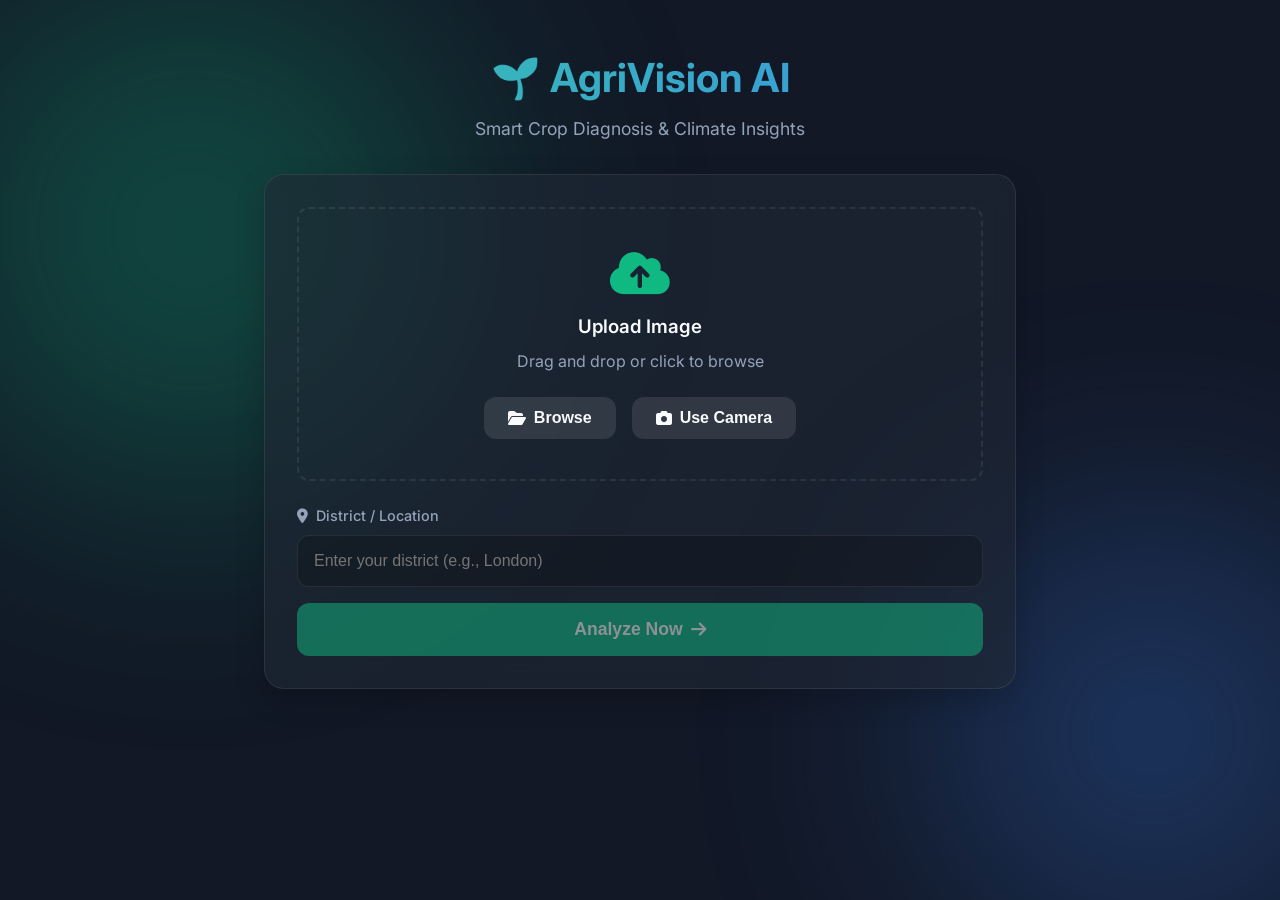
<file: static/index.html>
<!DOCTYPE html>
<html lang="en">
<head>
    <meta charset="UTF-8">
    <meta name="viewport" content="width=device-width, initial-scale=1.0">
    <title>AgriVision AI - Smart Crop Diagnosis</title>
    <link href="https://fonts.googleapis.com/css2?family=Inter:wght@400;500;600;700&display=swap" rel="stylesheet">
    <link rel="stylesheet" href="https://cdnjs.cloudflare.com/ajax/libs/font-awesome/6.4.0/css/all.min.css">
    <link rel="stylesheet" href="/static/css/styles.css">
</head>
<body>
    <div class="bg-blur bg-blur-1"></div>
    <div class="bg-blur bg-blur-2"></div>
    
    <header class="header">
        <div class="header-container">
            <h1>🌱 AgriVision AI</h1>
            <p>Smart Crop Diagnosis & Climate Insights</p>
        </div>
    </header>

    <main class="main-container">
        <!-- Input State -->
        <section id="inputSection" class="glass-panel slide-up">
            <div class="upload-container" id="dropZone">
                <input type="file" id="fileInput" accept="image/*" hidden>
                
                <div id="uploadPrompt" class="upload-prompt">
                    <i class="fa-solid fa-cloud-arrow-up icon-large"></i>
                    <h3>Upload Image</h3>
                    <p>Drag and drop or click to browse</p>
                </div>
                
                <img id="imagePreview" class="image-preview hidden" alt="Uploaded plant leaf">
                
                <div class="upload-actions">
                    <button class="btn btn-secondary" id="uploadBtn"><i class="fa-solid fa-folder-open"></i> Browse</button>
                    <button class="btn btn-secondary" id="cameraBtn"><i class="fa-solid fa-camera"></i> Use Camera</button>
                </div>
                
                <button class="btn-icon hidden" id="removeImgBtn" title="Remove image"><i class="fa-solid fa-xmark"></i></button>
            </div>

            <!-- Camera Video Container -->
            <div id="cameraContainer" class="camera-container hidden">
                <video id="videoElement" autoplay playsinline></video>
                <div class="camera-actions">
                    <button class="btn btn-primary" id="captureBtn"><i class="fa-solid fa-camera"></i> Capture</button>
                    <button class="btn btn-secondary" id="closeCameraBtn">Cancel</button>
                </div>
                <canvas id="canvasElement" hidden></canvas>
            </div>

            <div class="form-group mt-2">
                <label for="districtInput"><i class="fa-solid fa-location-dot"></i> District / Location</label>
                <input type="text" id="districtInput" placeholder="Enter your district (e.g., London)" class="input-field">
            </div>

            <button id="analyzeBtn" class="btn btn-primary btn-large mt-2" disabled>
                Analyze Now <i class="fa-solid fa-arrow-right"></i>
            </button>
        </section>

        <!-- Loading State -->
        <section id="loadingSection" class="glass-panel hidden">
            <div class="loader-container">
                <div class="spinner"></div>
                <h3 id="loadingText" class="loading-text">🌿 Detecting plant disease...</h3>
            </div>
        </section>

        <!-- Results State -->
        <section id="resultsSection" class="results-container hidden">
            <div class="results-header">
                <h2>Analysis Complete</h2>
                <button id="resetBtn" class="btn btn-secondary"><i class="fa-solid fa-rotate-right"></i> Analyze Another</button>
            </div>
            
            <div class="cards-grid">
                <!-- Disease Card -->
                <div class="result-card glass-panel fade-in" style="animation-delay: 0.1s">
                    <div class="card-icon"><i class="fa-solid fa-microscope text-primary"></i></div>
                    <div class="card-content">
                        <span class="card-label">Disease Detection</span>
                        <h3 id="resDisease" class="card-title">--</h3>
                        <div class="card-meta">
                            <span id="resPlant">Plant: --</span>
                            <span class="dot-separator">•</span>
                            <span id="resConfidence">Confidence: --%</span>
                        </div>
                    </div>
                </div>

                <!-- Severity Card -->
                <div class="result-card glass-panel fade-in" style="animation-delay: 0.2s">
                    <div class="card-icon"><i class="fa-solid fa-triangle-exclamation text-warning"></i></div>
                    <div class="card-content">
                        <span class="card-label">Severity Level</span>
                        <div class="severity-badge-container mt-1">
                            <span id="resSeverityBadge" class="badge">--</span>
                        </div>
                    </div>
                </div>

                <!-- Treatment Card -->
                <div class="result-card glass-panel fade-in span-full" style="animation-delay: 0.3s">
                    <div class="card-icon"><i class="fa-solid fa-kit-medical text-success"></i></div>
                    <div class="card-content">
                        <span class="card-label">Treatment Recommendations</span>
                        <ul id="resTreatment" class="treatment-list">
                            <li>--</li>
                        </ul>
                    </div>
                </div>

                <!-- Climate Risk Card -->
                <div class="result-card glass-panel fade-in span-full" style="animation-delay: 0.4s">
                    <div class="card-icon"><i class="fa-solid fa-cloud-bolt text-info"></i></div>
                    <div class="card-content w-full">
                        <span class="card-label">Climate Risk Assessment</span>
                        <div class="climate-content">
                            <div class="crs-display">
                                <span class="crs-score" id="resCrsScore">--</span>
                                <span class="crs-label">/100 CRS</span>
                            </div>
                            <div class="climate-details">
                                <div class="risk-level-container">
                                    <span id="resRiskBadge" class="badge">--</span>
                                </div>
                                <div class="weather-metrics mt-1">
                                    <div class="metric"><i class="fa-solid fa-temperature-half"></i> <span id="resTemp">--</span></div>
                                    <div class="metric"><i class="fa-solid fa-droplet"></i> <span id="resHum">--</span></div>
                                    <div class="metric"><i class="fa-solid fa-wind"></i> <span id="resWind">--</span></div>
                                </div>
                            </div>
                        </div>
                    </div>
                </div>
            </div>
        </section>
        
        <!-- Error State -->
        <section id="errorSection" class="glass-panel error-panel hidden">
            <i class="fa-solid fa-circle-exclamation error-icon"></i>
            <h3>Analysis Failed</h3>
            <p id="errorText">We couldn't process your request. Please check your connection and try again.</p>
            <button id="retryBtn" class="btn btn-primary mt-2">Try Again</button>
        </section>
    </main>

    <script src="/static/js/app.js"></script>
</body>
</html>
</file>
<file: static/css/styles.css>
:root {
    /* Colors */
    --bg-dark: #121826;
    --bg-panel: rgba(33, 41, 54, 0.6);
    --border-color: rgba(255, 255, 255, 0.08);
    --text-primary: #f8fafc;
    --text-secondary: #94a3b8;
    
    --primary: #10b981;
    --primary-hover: #059669;
    --secondary: rgba(255, 255, 255, 0.1);
    --secondary-hover: rgba(255, 255, 255, 0.15);
    
    --success: #10b981; /* LOW */
    --warning: #f59e0b; /* MODERATE */
    --orange: #f97316;  /* HIGH */
    --danger: #ef4444;  /* CRITICAL */
    --info: #3b82f6;

    /* Styling */
    --radius-md: 12px;
    --radius-lg: 20px;
    --transition: all 0.3s ease;
}

* {
    box-sizing: border-box;
    margin: 0;
    padding: 0;
}

body {
    font-family: 'Inter', sans-serif;
    background-color: var(--bg-dark);
    color: var(--text-primary);
    min-height: 100vh;
    line-height: 1.5;
    position: relative;
    overflow-x: hidden;
}

/* Background Blur Effects */
.bg-blur {
    position: fixed;
    border-radius: 50%;
    filter: blur(120px);
    z-index: -1;
    opacity: 0.4;
}
.bg-blur-1 {
    top: -10%; left: -10%;
    width: 50vw; height: 50vw;
    background: radial-gradient(circle, var(--primary), transparent);
}
.bg-blur-2 {
    bottom: -10%; right: -10%;
    width: 40vw; height: 40vw;
    background: radial-gradient(circle, var(--info), transparent);
}

/* Typography & Layout */
.header {
    text-align: center;
    padding: 3rem 1rem 2rem;
}
.header h1 {
    font-size: 2.5rem;
    font-weight: 700;
    margin-bottom: 0.5rem;
    background: linear-gradient(135deg, #34d399, #3b82f6);
    -webkit-background-clip: text;
    -webkit-text-fill-color: transparent;
}
.header p {
    color: var(--text-secondary);
    font-size: 1.1rem;
}

.main-container {
    max-width: 800px;
    margin: 0 auto;
    padding: 0 1.5rem 4rem;
}

/* Glass Panel */
.glass-panel {
    background: var(--bg-panel);
    backdrop-filter: blur(16px);
    -webkit-backdrop-filter: blur(16px);
    border: 1px solid var(--border-color);
    border-radius: var(--radius-lg);
    padding: 2rem;
    box-shadow: 0 10px 30px rgba(0, 0, 0, 0.2);
}

/* Forms & Inputs */
.form-group {
    display: flex;
    flex-direction: column;
    gap: 0.5rem;
}
.form-group label {
    font-size: 0.9rem;
    font-weight: 500;
    color: var(--text-secondary);
    display: flex;
    align-items: center;
    gap: 0.5rem;
}
.input-field {
    background: rgba(0, 0, 0, 0.2);
    border: 1px solid var(--border-color);
    border-radius: var(--radius-md);
    padding: 1rem;
    color: var(--text-primary);
    font-size: 1rem;
    transition: var(--transition);
    width: 100%;
}
.input-field:focus {
    outline: none;
    border-color: var(--primary);
    box-shadow: 0 0 0 2px rgba(16, 185, 129, 0.2);
}

/* Buttons */
.btn {
    display: inline-flex;
    align-items: center;
    justify-content: center;
    gap: 0.5rem;
    padding: 0.75rem 1.5rem;
    border-radius: var(--radius-md);
    font-weight: 600;
    font-size: 1rem;
    cursor: pointer;
    border: none;
    transition: var(--transition);
}
.btn-primary {
    background: var(--primary);
    color: #fff;
}
.btn-primary:hover:not(:disabled) {
    background: var(--primary-hover);
    transform: translateY(-2px);
    box-shadow: 0 4px 12px rgba(16, 185, 129, 0.3);
}
.btn-primary:disabled {
    opacity: 0.5;
    cursor: not-allowed;
}
.btn-secondary {
    background: var(--secondary);
    color: var(--text-primary);
}
.btn-secondary:hover {
    background: var(--secondary-hover);
}
.btn-large {
    width: 100%;
    padding: 1rem;
    font-size: 1.1rem;
}
.btn-icon {
    background: rgba(0,0,0,0.5);
    color: white;
    border: none;
    border-radius: 50%;
    width: 32px; height: 32px;
    cursor: pointer;
    display: flex;
    align-items: center;
    justify-content: center;
    transition: var(--transition);
}
.btn-icon:hover {
    background: var(--danger);
}

/* Upload Area */
.upload-container {
    border: 2px dashed var(--border-color);
    border-radius: var(--radius-md);
    padding: 2.5rem 1rem;
    text-align: center;
    position: relative;
    transition: var(--transition);
    display: flex;
    flex-direction: column;
    align-items: center;
    gap: 1.5rem;
    margin-bottom: 1.5rem;
}
.upload-container.drag-active {
    border-color: var(--primary);
    background: rgba(16, 185, 129, 0.05);
}
.upload-prompt {
    display: flex;
    flex-direction: column;
    align-items: center;
    gap: 0.5rem;
    color: var(--text-secondary);
}
.icon-large {
    font-size: 3rem;
    color: var(--primary);
    margin-bottom: 0.5rem;
}
.upload-prompt h3 {
    color: var(--text-primary);
    font-weight: 600;
}
.image-preview {
    max-width: 100%;
    max-height: 250px;
    border-radius: 8px;
    object-fit: cover;
}
.upload-actions {
    display: flex;
    gap: 1rem;
}
#removeImgBtn {
    position: absolute;
    top: 10px;
    right: 10px;
}

/* Camera */
.camera-container {
    margin-bottom: 1.5rem;
    display: flex;
    flex-direction: column;
    gap: 1rem;
}
video {
    width: 100%;
    border-radius: var(--radius-md);
    background: #000;
}
.camera-actions {
    display: flex;
    gap: 1rem;
}
.camera-actions .btn {
    flex: 1;
}

/* Loading */
.loader-container {
    display: flex;
    flex-direction: column;
    align-items: center;
    justify-content: center;
    padding: 3rem 0;
    text-align: center;
}
.spinner {
    width: 60px;
    height: 60px;
    border: 4px solid var(--secondary);
    border-top-color: var(--primary);
    border-radius: 50%;
    animation: spin 1s linear infinite;
    margin-bottom: 1.5rem;
}
.loading-text {
    font-size: 1.2rem;
    font-weight: 500;
    color: var(--primary);
    animation: pulse 1.5s infinite alternate;
}

/* Results */
.results-header {
    display: flex;
    justify-content: space-between;
    align-items: center;
    margin-bottom: 1.5rem;
}
.cards-grid {
    display: grid;
    grid-template-columns: 1fr 1fr;
    gap: 1.5rem;
}
.result-card {
    display: flex;
    gap: 1rem;
    padding: 1.5rem;
}
.span-full {
    grid-column: span 2;
}
.card-icon {
    font-size: 1.5rem;
    background: rgba(0,0,0,0.2);
    width: 48px;
    height: 48px;
    border-radius: 12px;
    display: flex;
    align-items: center;
    justify-content: center;
    flex-shrink: 0;
}
.card-content {
    display: flex;
    flex-direction: column;
}
.card-label {
    font-size: 0.85rem;
    color: var(--text-secondary);
    text-transform: uppercase;
    letter-spacing: 0.5px;
    margin-bottom: 0.25rem;
}
.card-title {
    font-size: 1.25rem;
    font-weight: 600;
}
.card-meta {
    font-size: 0.85rem;
    color: var(--text-secondary);
    margin-top: 0.5rem;
    display: flex;
    gap: 0.5rem;
}
.dot-separator {
    color: var(--border-color);
}
.treatment-list {
    margin-top: 0.5rem;
    padding-left: 1.2rem;
    color: var(--text-primary);
}
.treatment-list li {
    margin-bottom: 0.5rem;
}

/* Climate Layout */
.climate-content {
    display: flex;
    align-items: center;
    gap: 2rem;
    margin-top: 0.5rem;
}
.crs-display {
    display: flex;
    flex-direction: column;
    align-items: center;
    justify-content: center;
    background: rgba(0,0,0,0.2);
    padding: 1rem;
    border-radius: 50%;
    width: 100px;
    height: 100px;
}
.crs-score {
    font-size: 2rem;
    font-weight: 700;
    line-height: 1;
}
.crs-label {
    font-size: 0.75rem;
    color: var(--text-secondary);
}
.climate-details {
    flex: 1;
}
.weather-metrics {
    display: flex;
    gap: 1.5rem;
    color: var(--text-secondary);
    font-size: 0.9rem;
}
.weather-metrics .metric i {
    margin-right: 0.3rem;
}

/* Badges & Colors */
.badge {
    display: inline-block;
    padding: 0.3rem 0.8rem;
    border-radius: 20px;
    font-size: 0.85rem;
    font-weight: 600;
    letter-spacing: 0.5px;
    text-transform: uppercase;
}
.badge-low { background: rgba(16, 185, 129, 0.15); color: var(--success); }
.badge-moderate { background: rgba(245, 158, 11, 0.15); color: var(--warning); }
.badge-high { background: rgba(249, 115, 22, 0.15); color: var(--orange); }
.badge-critical { background: rgba(239, 68, 68, 0.15); color: var(--danger); border: 1px solid rgba(239, 68, 68, 0.3); }

.text-primary { color: var(--primary); }
.text-success { color: var(--success); }
.text-warning { color: var(--warning); }
.text-orange { color: var(--orange); }
.text-danger { color: var(--danger); }
.text-info { color: var(--info); }

.w-full { width: 100%; }
.mt-1 { margin-top: 0.5rem; }
.mt-2 { margin-top: 1rem; }
.hidden { display: none !important; }

/* Utilities & Animations */
.error-panel {
    text-align: center;
    border-color: rgba(239, 68, 68, 0.3);
}
.error-icon {
    font-size: 3rem;
    color: var(--danger);
    margin-bottom: 1rem;
}
.error-panel p {
    color: var(--text-secondary);
    margin-top: 0.5rem;
}

@keyframes spin { 100% { transform: rotate(360deg); } }
@keyframes pulse { 0% { opacity: 0.6; } 100% { opacity: 1; } }
@keyframes slideUp {
    from { transform: translateY(20px); opacity: 0; }
    to { transform: translateY(0); opacity: 1; }
}
@keyframes fadeIn {
    from { opacity: 0; }
    to { opacity: 1; }
}

.slide-up { animation: slideUp 0.6s ease forwards; }
.fade-in { animation: fadeIn 0.8s ease forwards; opacity: 0; }

/* Responsive */
@media (max-width: 640px) {
    .cards-grid { grid-template-columns: 1fr; }
    .span-full { grid-column: span 1; }
    .header h1 { font-size: 2rem; }
    .results-header { flex-direction: column; gap: 1rem; align-items: flex-start; }
    .climate-content { flex-direction: column; align-items: flex-start; gap: 1rem; }
    .crs-display { width: 80px; height: 80px; }
    .crs-score { font-size: 1.5rem; }
}
</file>
